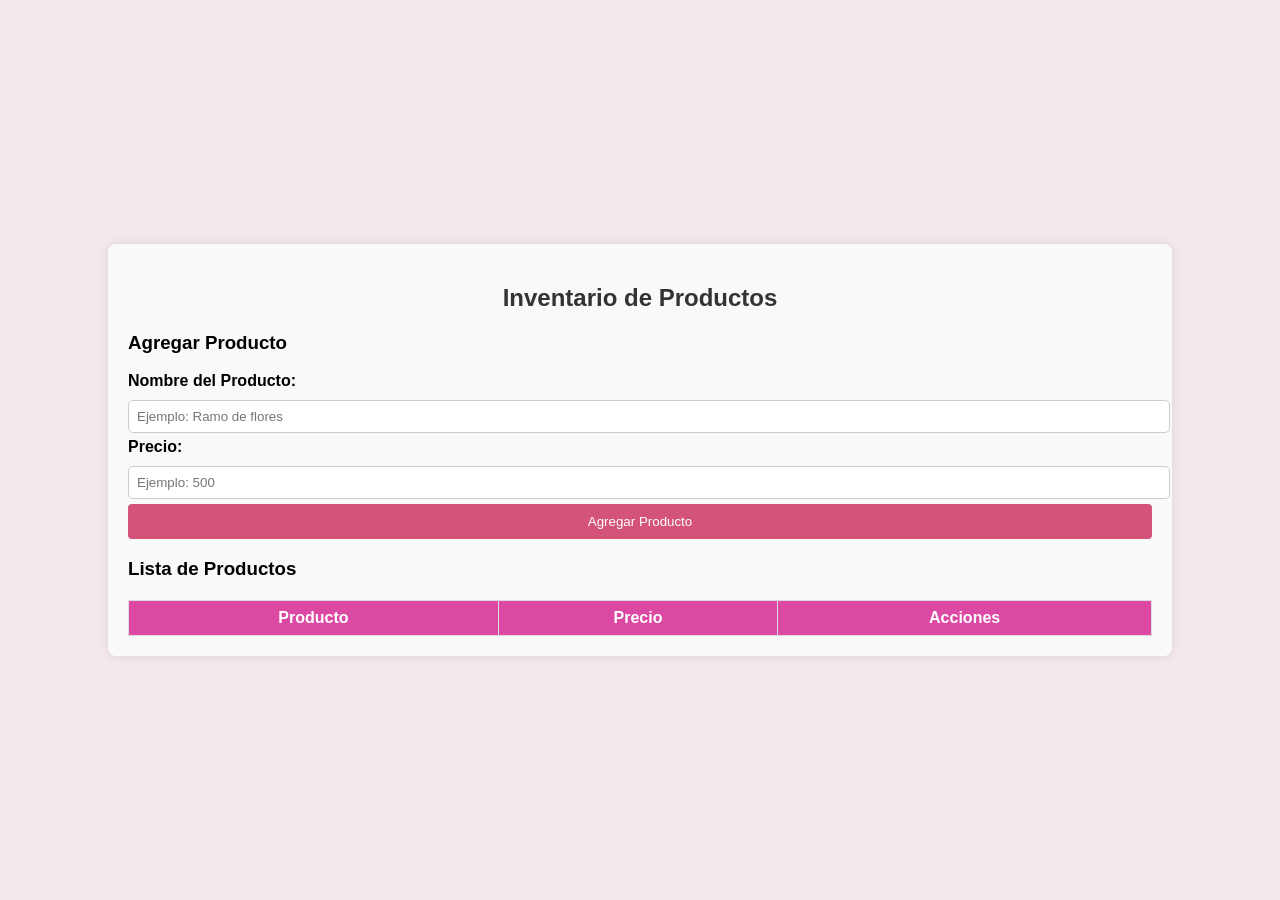
<file: admin.html>
<!DOCTYPE html>
<html lang="es">
<head>
    <meta charset="UTF-8">
    <meta name="viewport" content="width=device-width, initial-scale=1.0">
    <title>Inventario - Administrador</title>
    <link rel="stylesheet" href="style.css">
</head>
<body>
    <div class="inventory-container">
        <h2>Inventario de Productos</h2>
        
        <!-- Formulario para agregar un nuevo producto -->
        <div class="add-product-form">
            <h3>Agregar Producto</h3>
            <label for="productName">Nombre del Producto:</label>
            <input type="text" id="productName" placeholder="Ejemplo: Ramo de flores">
            <label for="productPrice">Precio:</label>
            <input type="number" id="productPrice" placeholder="Ejemplo: 500">
            <button onclick="addProduct()">Agregar Producto</button>
        </div>
        
        <!-- Tabla de productos en inventario -->
        <h3>Lista de Productos</h3>
        <table id="inventoryTable">
            <thead>
                <tr>
                    <th>Producto</th>
                    <th>Precio</th>
                    <th>Acciones</th>
                </tr>
            </thead>
            <tbody>
                <!-- Aquí se mostrarán los productos en inventario -->
            </tbody>
        </table>
    </div>
    <script src="inventory.js"></script>
</body>
</html>
</file>
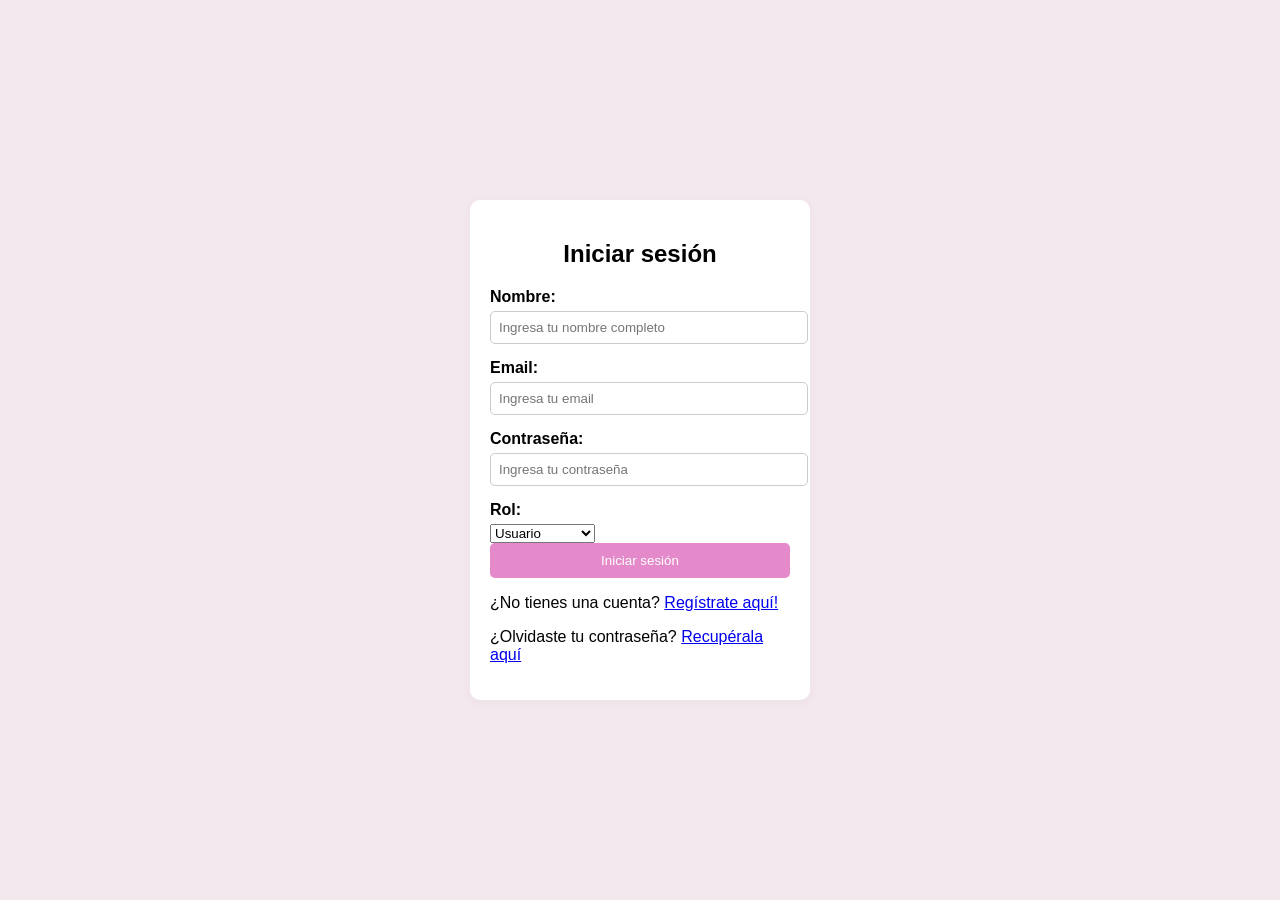
<file: login.html>
<!DOCTYPE html>
<html lang="es">
<head>
    <meta charset="UTF-8">
    <meta name="viewport" content="width=device-width, initial-scale=1.0">
    <title>Login</title>
    <link rel="stylesheet" href="style.css">
</head>
<body>
    <div class="login-container">
        <h2>Iniciar sesión</h2>
        <form onsubmit="return validateForm()">
            <label for="nombre">Nombre:</label>
            <input type="text" id="nombre" name="nombre" placeholder="Ingresa tu nombre completo">
            <label for="email">Email:</label>
            <input type="text" id="email" name="email" placeholder="Ingresa tu email">
            <label for="password">Contraseña:</label>
            <input type="password" id="password" name="password" placeholder="Ingresa tu contraseña">
            <label for="role">Rol:</label>
            <select id="role" name="role">
                <option value="user">Usuario</option>
                <option value="admin">Administrador</option>
            </select>
            <button type="submit">Iniciar sesión</button>
            <p id="error-message"></p>
        </form>
        <p>¿No tienes una cuenta? <a href="registro.html">Regístrate aquí!</a></p>
        <p>¿Olvidaste tu contraseña? <a href="recuperar.html">Recupérala aquí</a></p>

    </div>
    <script src="login.js"></script>
</body>
</html>
</file>
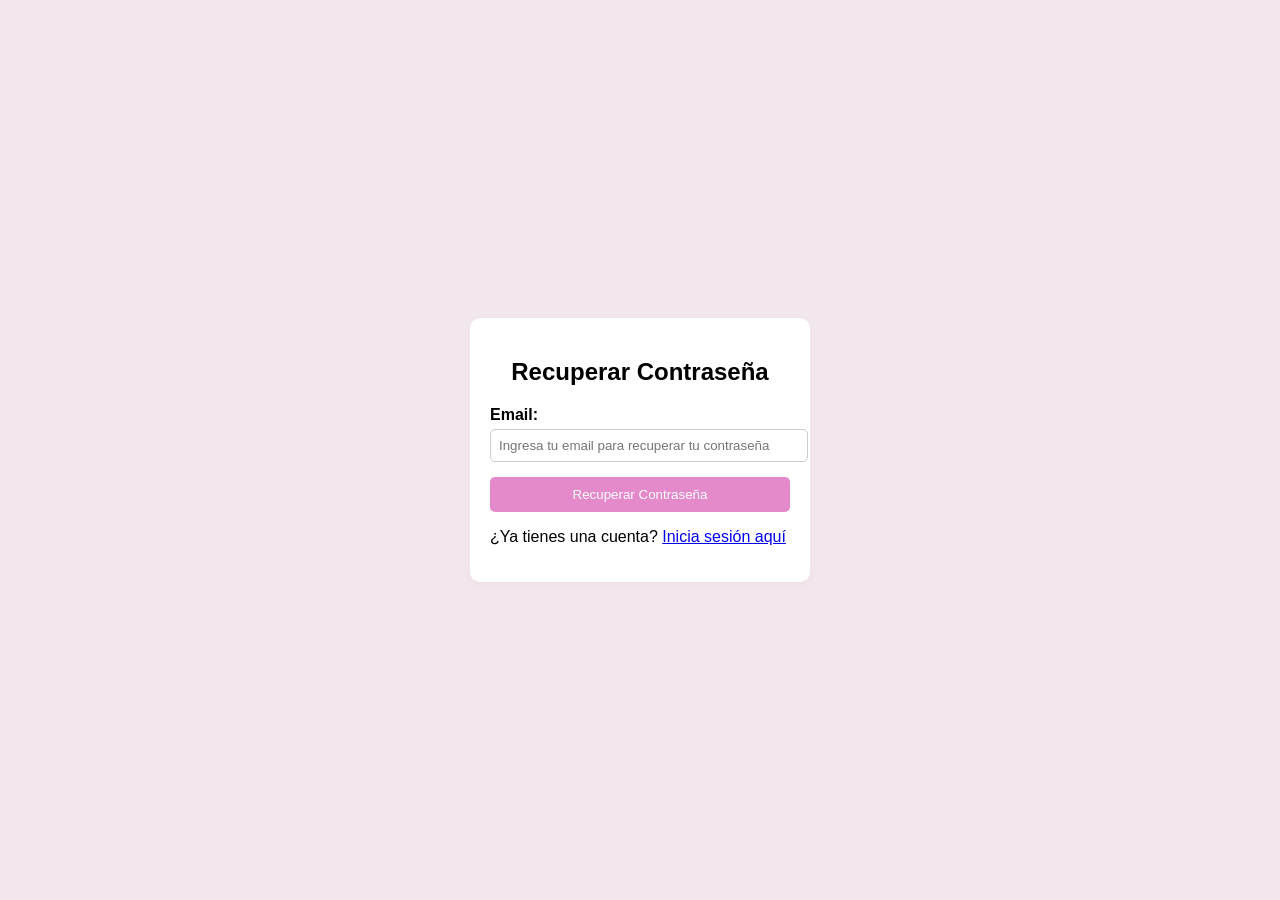
<file: recuperar.html>
<!DOCTYPE html>
<html lang="es">
<head>
    <meta charset="UTF-8">
    <meta name="viewport" content="width=device-width, initial-scale=1.0">
    <title>Recuperación de Contraseña</title>
    <link rel="stylesheet" href="style.css">
</head>
<body>
    <div class="login-container">
        <h2>Recuperar Contraseña</h2>
        <form onsubmit="return recuperarPassword()">
            <label for="email">Email:</label>
            <input type="text" id="email" name="email" placeholder="Ingresa tu email para recuperar tu contraseña">
            <button type="submit">Recuperar Contraseña</button>
            <p id="error-message"></p>
            <p id="success-message"></p>
        </form>
        
        <p>¿Ya tienes una cuenta? <a href="login.html">Inicia sesión aquí</a></p>
    </div>
    <script src="recuperar.js"></script>
</body>
</html>
</file>
<file: style.css>
body { 
    font-family: Arial, sans-serif; 
    background-color: #f4f4f4; 
    display: flex; 
    justify-content: center; 
    align-items: center; 
    height: 100vh; 
    margin: 0; 
    background-color: #f3e8ee;
} 

.login-container { 
    background-color: white; 
    padding: 20px; 
    border-radius: 10px; 
    box-shadow: 0 2px 10px rgba(172, 161, 161, 0.1); 
    width: 300px; 
} 

h2 { 
    text-align: center; 
    margin-bottom: 20px; 
} 

label { 
    display: block; 
    margin-bottom: 5px; 
    font-weight: bold; 
} 

input { 
    width: 100%; 
    padding: 8px; 
    margin-bottom: 15px; 
    border: 1px solid #ccc; 
    border-radius: 5px; 
} 

button { 
    width: 100%; 
    padding: 10px; 
    background-color: #e489c9; 
    color: white; 
    border: none; 
    border-radius: 5px; 
    cursor: pointer; 
} 

button:hover { 
    background-color: pink; 
} 

#error-message { 
    color: rgb(204, 64, 64); 
    font-size: 14px;
}

/* Estilos específicos para el rol de admin */
.admin-view .menu, .admin-view .product-card {
    background-color: #f2f2f2;
    border-color: red;
}

/* Estilos específicos para usuarios regulares */
.user-view .menu, .user-view .product-card {
    background-color: #e0f7fa;
    border-color: blue;
}



/* Estilos para la interfaz de inventario */
.inventory-container {
    width: 80%;
    margin: 20px auto;
    padding: 20px;
    background-color: #f9f9f9;
    border-radius: 8px;
    box-shadow: 0 0 10px rgba(0, 0, 0, 0.1);
}

.inventory-container h2 {
    text-align: center;
    color: #333;
}

.add-product-form, #inventoryTable {
    margin-top: 20px;
}

.add-product-form input {
    width: 100%;
    padding: 8px;
    margin: 5px 0;
}

.add-product-form button {
    width: 100%;
    padding: 10px;
    background-color: #d35379;
    color: white;
    border: none;
    border-radius: 4px;
    cursor: pointer;
}

#inventoryTable {
    width: 100%;
    border-collapse: collapse;
}

#inventoryTable th, #inventoryTable td {
    border: 1px solid #ddd;
    padding: 8px;
    text-align: center;
}

#inventoryTable th {
    background-color: #db49a3;
    color: white;
}

#inventoryTable button {
    padding: 5px 10px;
    margin: 0 5px;
    cursor: pointer;
}
</file>
